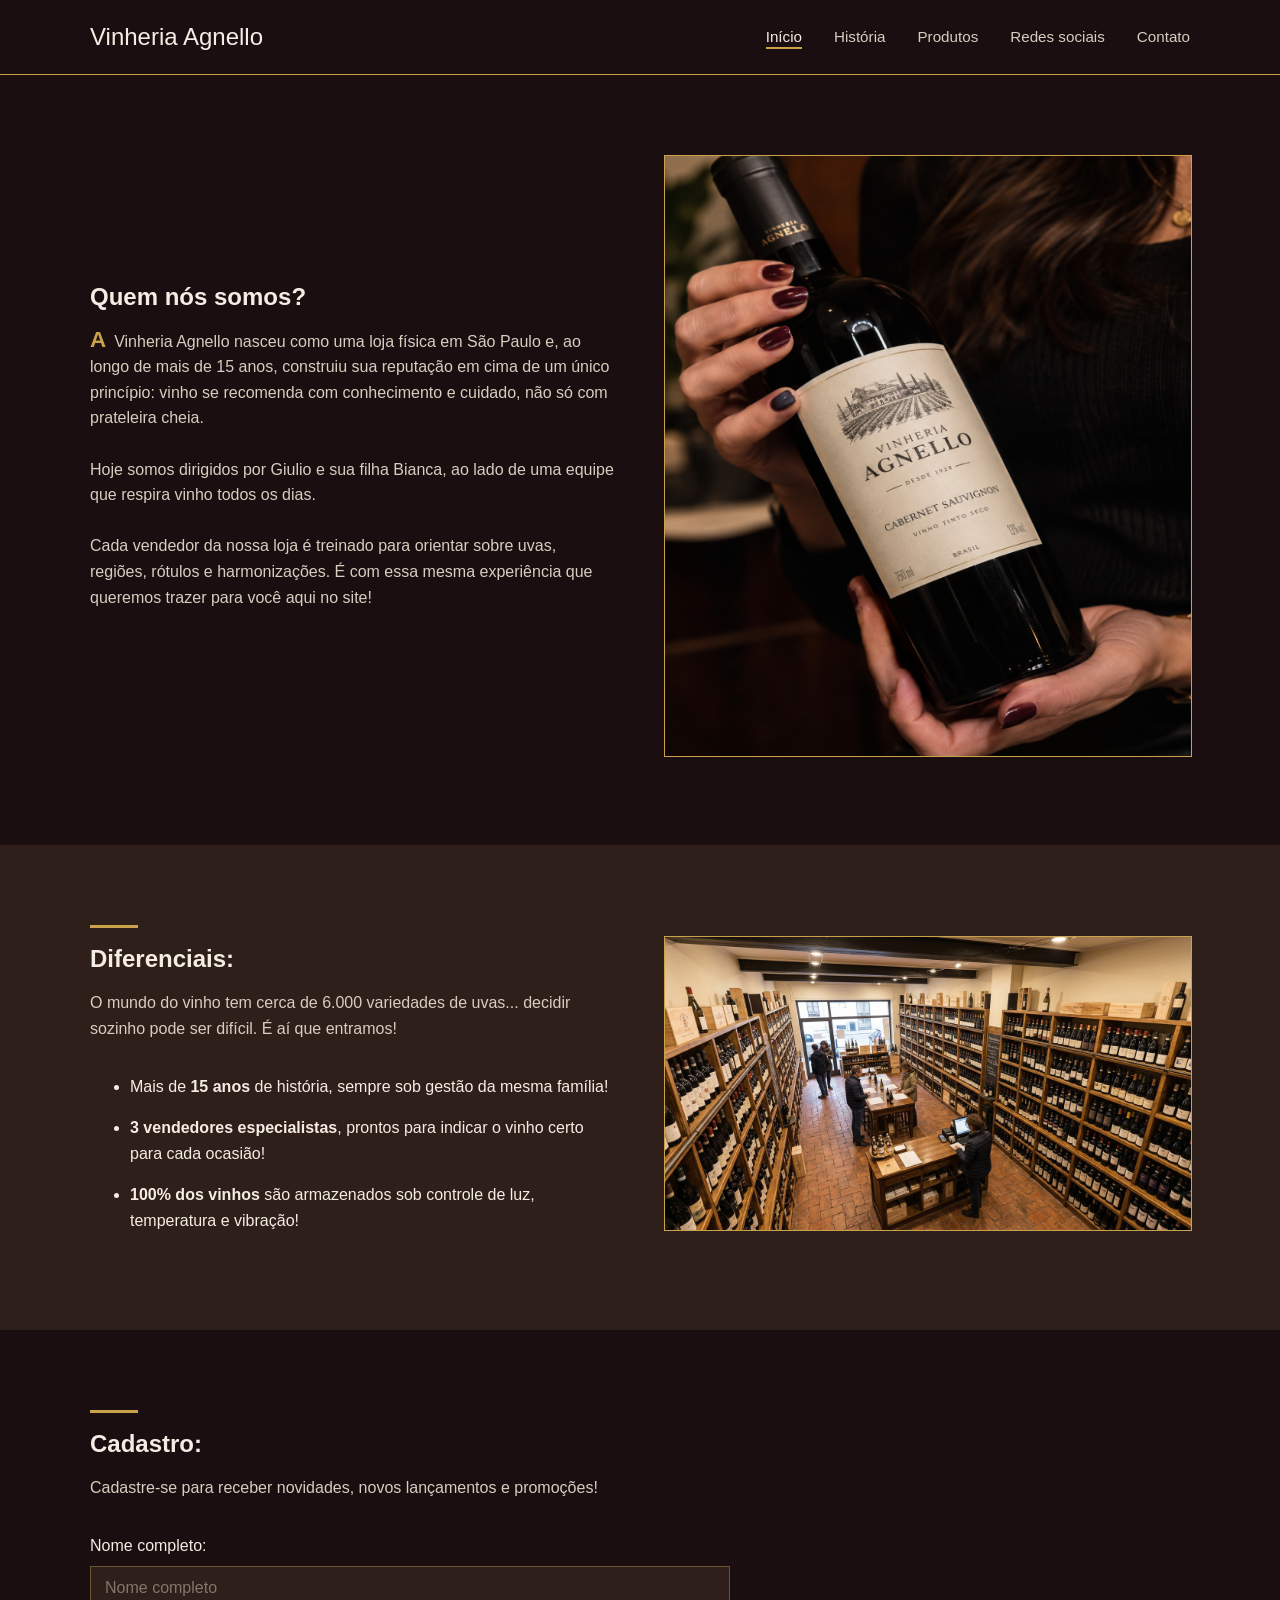
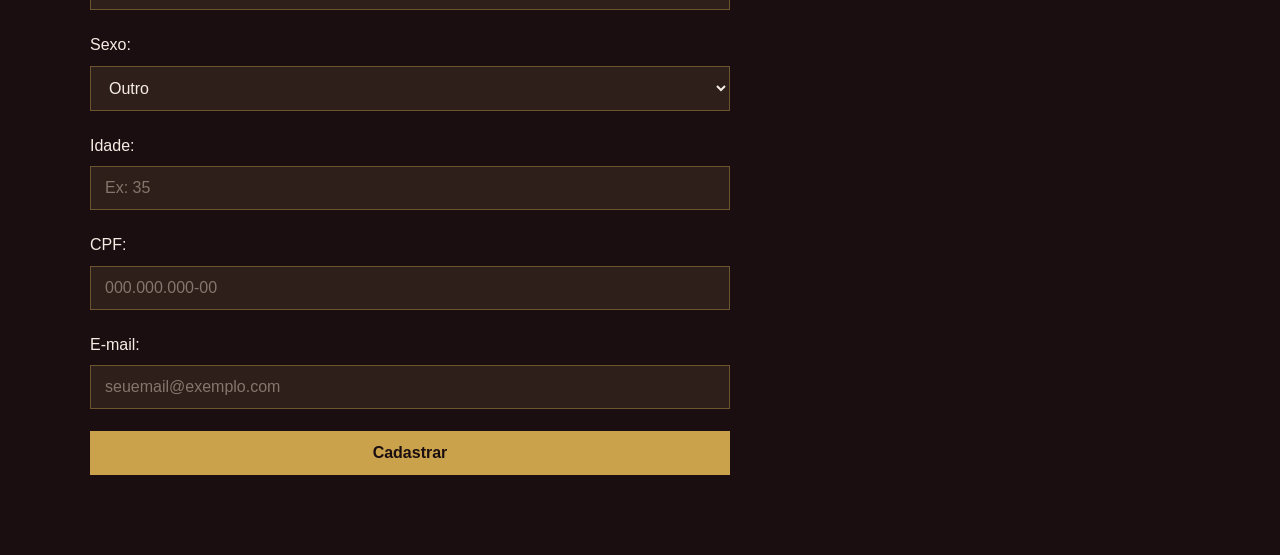
<file: index.html>
<!DOCTYPE html>
<html lang="pt-br">
<head>
    <meta charset="UTF-8">
    <meta name="viewport" content="width=device-width, initial-scale=1.0">
    <meta name="description" content="Vinheria Agnello: vinhos e consultoria especializada em São Paulo. Conheça a loja e cadastre-se para receber novidades.">
    <meta name="keywords" content="vinheria, vinhos, São Paulo, consultoria de vinhos, harmonização, Agnello">
    <link rel="stylesheet" href="src/css/style.css" /> 
    <link rel="stylesheet" href="src/css/efeitos.css">
    <title>Vinheria Agnello: Vinhos e Consultoria Especializada em São Paulo</title>                         
</head>
<body class="pagina">                                                              
    <!-- links das outras páginas -->
    <header class="cabecalho">                                                
        <div class="container barraNavegacao">
            <a href="index.html" class="marca">Vinheria <span>Agnello</span></a>
            <nav aria-label="Navegação principal">
                <ul class="menuPrincipal">
                    <li><a href="index.html" aria-current="page">Início</a></li>
                    <li><a href="src/pages/pag1Historia.html">História</a></li>
                    <li><a href="src/pages/pag2Produtos.html">Produtos</a></li>
                    <li><a href="src/pages/pag3RedesSociais.html">Redes sociais</a></li>
                    <li><a href="src/pages/pag4Contatos.html">Contato</a></li>
                </ul>
            </nav>
        </div>
    </header>
    <!-- -------------------------------------------------------------------------------------------- -->
    
    <main>
        <!-- mini apresentação -->
        <section class="secao">  
            <div class="container gradeSobre">
                <div>
                    <div class="cabecalhoSecao">
                        <h1>Quem nós somos?</h1>
                        <p> A Vinheria Agnello nasceu como uma loja física em São Paulo e, ao longo de mais de 15 anos, construiu sua reputação
                            em cima de um único princípio: vinho se recomenda com conhecimento e cuidado, não só com prateleira cheia. </p> <br>
                        <p> Hoje somos dirigidos por Giulio e sua filha Bianca, ao lado de uma equipe que respira vinho todos os dias. </p> <br>
                        <p> Cada vendedor da nossa loja é treinado para orientar sobre uvas, regiões, rótulos e harmonizações. É com essa mesma
                            experiência que queremos trazer para você aqui no site! </p> 
                    </div>
                </div>
                <div>
                    <img src="src/assets/imgs/segurando-vinho.png" width="500" height="600"/>
                </div>
            </div>
        </section>
        <!-- ---------------------------------------------------------------------------------------- -->

        <!-- o diferecial da empresa -->
        <section class="secao secaoAlt">
            <div class="container gradeSobre">
                <div>

                    <div class="cabecalhoSecao">
                        <h2>Diferenciais:</h2>
                        <p>O mundo do vinho tem cerca de 6.000 variedades de uvas... decidir sozinho pode ser difícil. É aí que entramos!</p>
                    </div>

                    <ul class="listaDiferenciais">
                        <li>
                            <p> Mais de <strong>15 anos</strong> de história, sempre sob gestão da mesma família!</p>
                        </li>

                        <li>
                            <p> <strong>3 vendedores especialistas</strong>, prontos para indicar o vinho certo para cada ocasião!</p>
                        </li>
                        
                        <li>
                            <p> <strong>100% dos vinhos</strong> são armazenados sob controle de luz, temperatura e vibração!</p>
                        </li>
                    </ul>
                </div>
                <div>
                    <img src="src/assets/imgs/interior-fora.png" />
                </div>
            </div>
        </section>
        <!-- ---------------------------------------------------------------------------------------- -->

        <!-- campo do formuláio -->
        <section class="secao" id="cadastro">
            <div class="container">

                <div class="cabecalhoSecao">
                    <h2>Cadastro:</h2>
                    <p>Cadastre-se para receber novidades, novos lançamentos e promoções!</p>
                </div>

                <form class="formularioCadastro">
                    <div class="campo">
                        <label for="nome">Nome completo:</label>
                        <input type="text" id="nome" name="nome" placeholder="Nome completo" required />
                    </div>

                    <div class="campo">
                        <label for="sexo">Sexo:</label>
                        <select id="sexo" name="sexo" required>
                            <option value="outro">Outro</option>
                            <option value="feminino">Feminino</option>
                            <option value="masculino">Masculino</option>
                        </select>
                    </div>

                    <div class="campo">
                        <label for="idade">Idade:</label>
                        <input type="number" id="idade" name="idade" min="18" max="120" placeholder="Ex: 35" required />
                    </div>

                    <div class="campo">
                        <label for="cpf">CPF:</label>
                        <input type="text" id="cpf" name="cpf" placeholder="000.000.000-00" inputmode="numeric" required />
                    </div>

                    <div class="campo">
                        <label for="email">E-mail:</label>
                        <input type="email" id="email" name="email" placeholder="seuemail@exemplo.com" required />
                    </div>

                    <button type="submit">Cadastrar</button>

                </form>
            </div>
        </section>
        <!-- ---------------------------------------------------------------------------------------- -->
  </main>
</body>
</html>
</file>
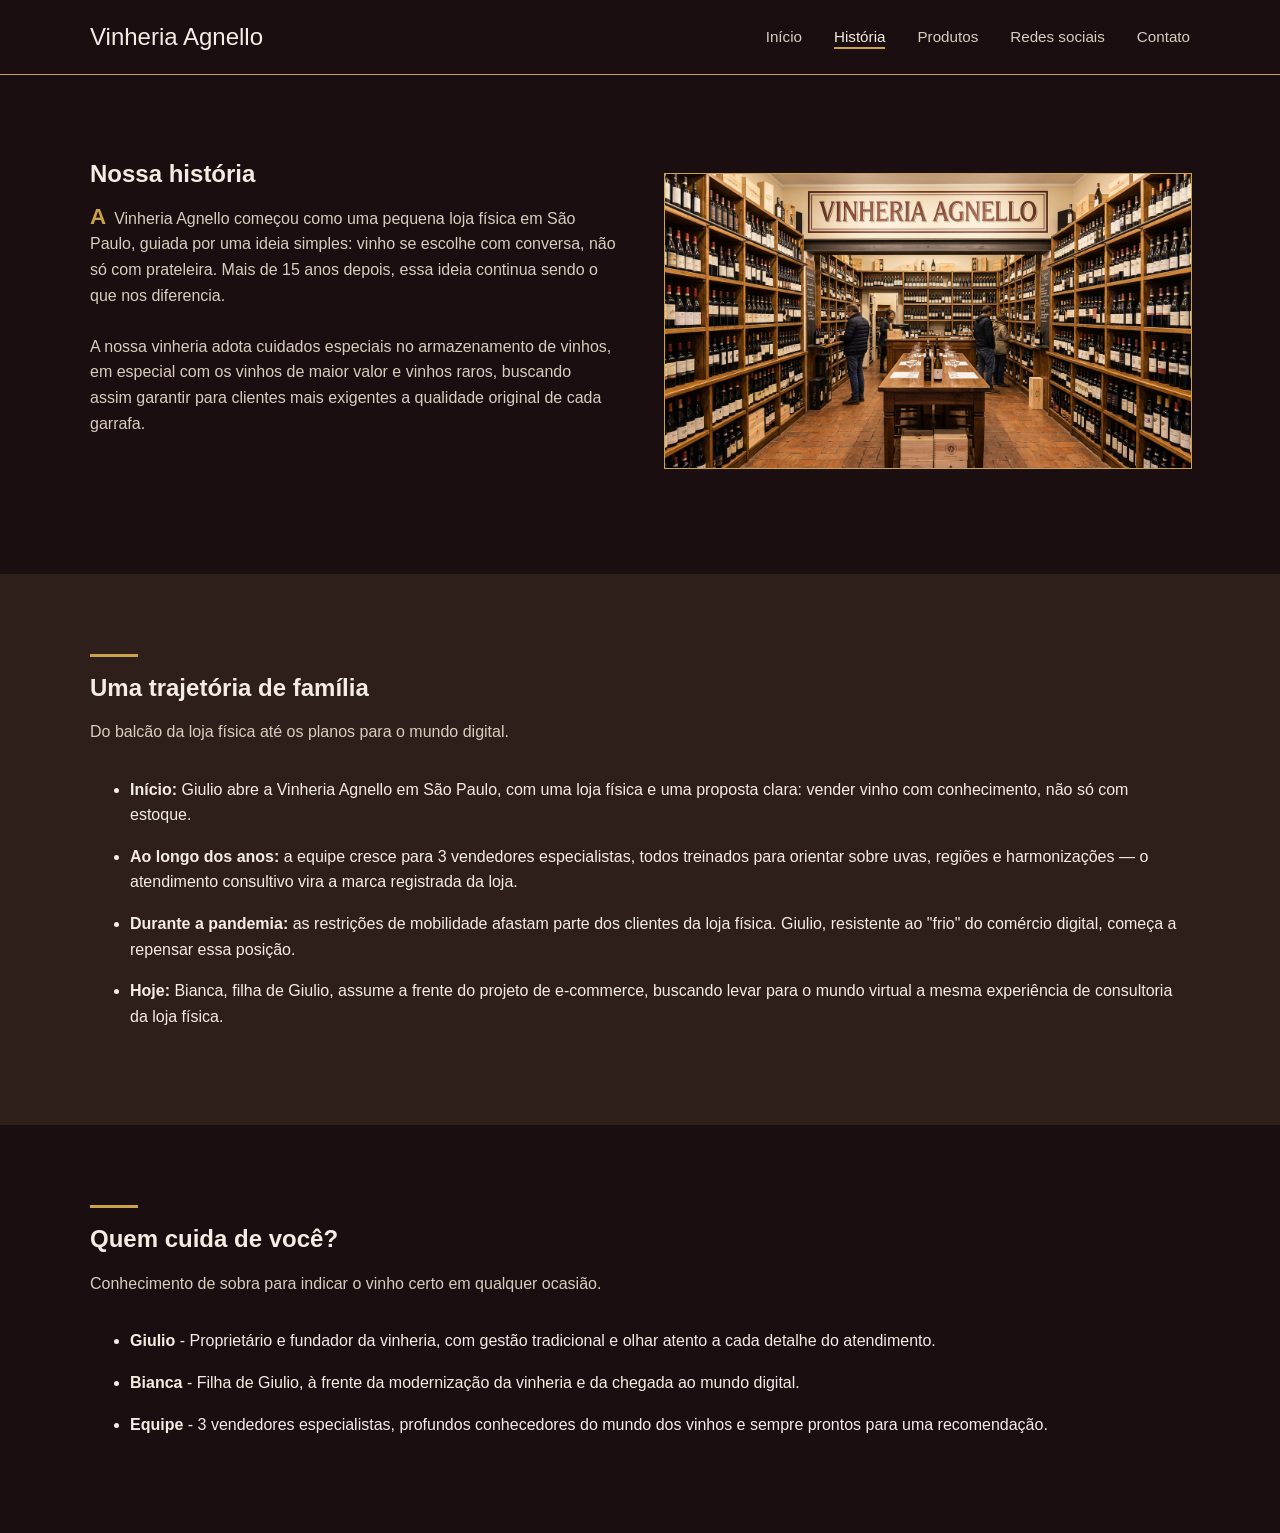
<file: src/pages/pag1Historia.html>
<!DOCTYPE html>
<html lang="pt-br">
<head>
    <meta charset="UTF-8">
    <meta name="viewport" content="width=device-width, initial-scale=1.0">
    <meta name="description" content="Conheça a história da Vinheria Agnello, loja familiar de São Paulo com mais de 15 anos de atendimento consultivo.">
    <meta name="keywords" content="história, vinheria, família Agnello, Giulio, Bianca, São Paulo">
    <link rel="stylesheet" href="../css/style.css" /> 
    <link rel="stylesheet" href="../css/efeitos.css">
    <title>Vinheria Agnello: História</title>
</head>
<body class="pagina">
    <!-- links das outras páginas -->
    <header class="cabecalho">                                                
        <div class="container barraNavegacao">
            <a href="../../index.html" class="marca">Vinheria <span>Agnello</span></a>
            <nav aria-label="Navegação principal">
                <ul class="menuPrincipal">
                    <li><a href="../../index.html">Início</a></li>
                    <li><a href="pag1Historia.html" aria-current="page">História</a></li>
                    <li><a href="pag2Produtos.html">Produtos</a></li>
                    <li><a href="pag3RedesSociais.html">Redes sociais</a></li>
                    <li><a href="pag4Contatos.html">Contato</a></li>
                </ul>
            </nav>
        </div>
    </header>
    <!-- -------------------------------------------------------------------------------------------- -->

    <main>

        <!-- apresentação -->
        <section class="secao">
            <div class="container gradeSobre">
                <div>
                    <div class="cabecalhoSecao">
                        <h1>Nossa história</h1>
                        <p> A Vinheria Agnello começou como uma pequena loja física em São Paulo, guiada por uma ideia simples: vinho se 
                            escolhe com conversa, não só com prateleira. Mais de 15 anos depois, essa ideia continua sendo o que nos diferencia.</p> <br>
                        <p> A nossa vinheria adota cuidados especiais no armazenamento de vinhos, em  especial com os vinhos de maior valor e 
                            vinhos raros, buscando assim garantir para clientes mais exigentes a qualidade original de cada garrafa. </p> <br>
                    </div>
                </div>
                <div>
                    <img src="../assets/imgs/interior.png" />
                </div>
            </div>
        </section>
        <!-- -------------------------------------------------------------------------------------------- -->

        <!-- história da loja no decorrer dos anos -->
        <section class="secao secaoAlt">
            <div class="container">
                <div class="cabecalhoSecao">
                    <h2>Uma trajetória de família</h2>
                    <p>Do balcão da loja física até os planos para o mundo digital.</p>
                </div>

                <ul>
                    <li>
                        <p><strong>Início:</strong> Giulio abre a Vinheria Agnello em São Paulo, com uma loja física e uma proposta clara: vender vinho com conhecimento,
                            não só com estoque. </p>
                    </li>
                    <li>
                        <p><strong>Ao longo dos anos:</strong> a equipe cresce para 3 vendedores especialistas, todos treinados para orientar sobre uvas, regiões e harmonizações —
                            o atendimento consultivo vira a marca registrada da loja. </p>
                    </li>
                    <li>
                        <p><strong>Durante a pandemia:</strong> as restrições de mobilidade afastam parte dos clientes da loja física. Giulio, resistente ao "frio" do comércio 
                            digital, começa a repensar essa posição. </p>
                    </li>
                    <li>
                        <p><strong>Hoje:</strong> Bianca, filha de Giulio, assume a frente do projeto de e-commerce, buscando levar para o mundo virtual a mesma
                            experiência de consultoria da loja física. </p>
                    </li>
                </ul>
            </div>
        </section>
        <!-- -------------------------------------------------------------------------------------------- -->

        <!-- membros da equipe -->
        <section class="secao">
            <div class="container">
                <div class="cabecalhoSecao">
                    <h2>Quem cuida de você?</h2>
                    <p>Conhecimento de sobra para indicar o vinho certo em qualquer ocasião.</p>
                </div>
                <ul>
                    <li>
                        <p><strong>Giulio</strong> - Proprietário e fundador da vinheria, com gestão tradicional e olhar atento a cada detalhe do atendimento.</p>
                    </li>
                    <li>
                        <p><strong>Bianca</strong> - Filha de Giulio, à frente da modernização da vinheria e da chegada ao mundo digital.</p>
                    </li>
                    <li>
                        <p><strong>Equipe</strong> - 3 vendedores especialistas, profundos conhecedores do mundo dos vinhos e sempre prontos para uma recomendação.</p>
                    </li>
                </ul>
            </div>
        </section>
        <!-- -------------------------------------------------------------------------------------------- -->

    </main>
</body>
</html>
</file>
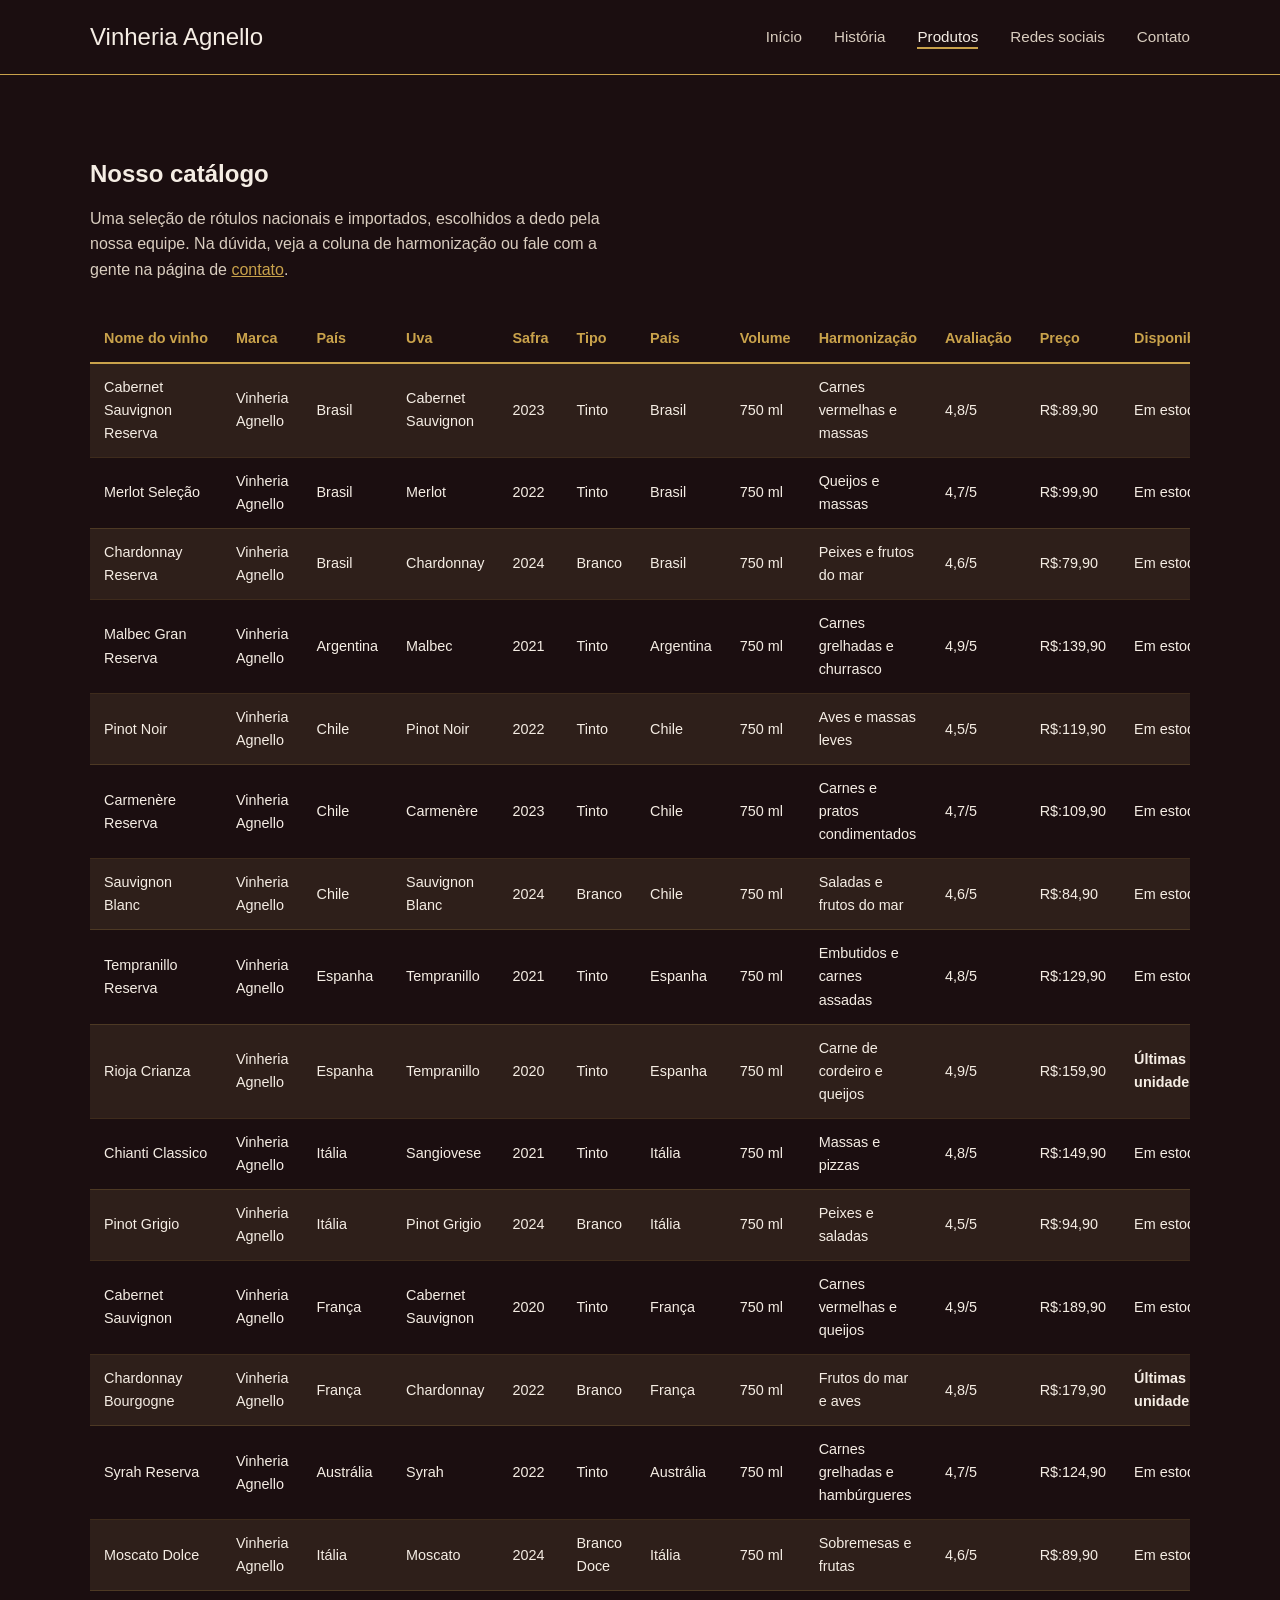
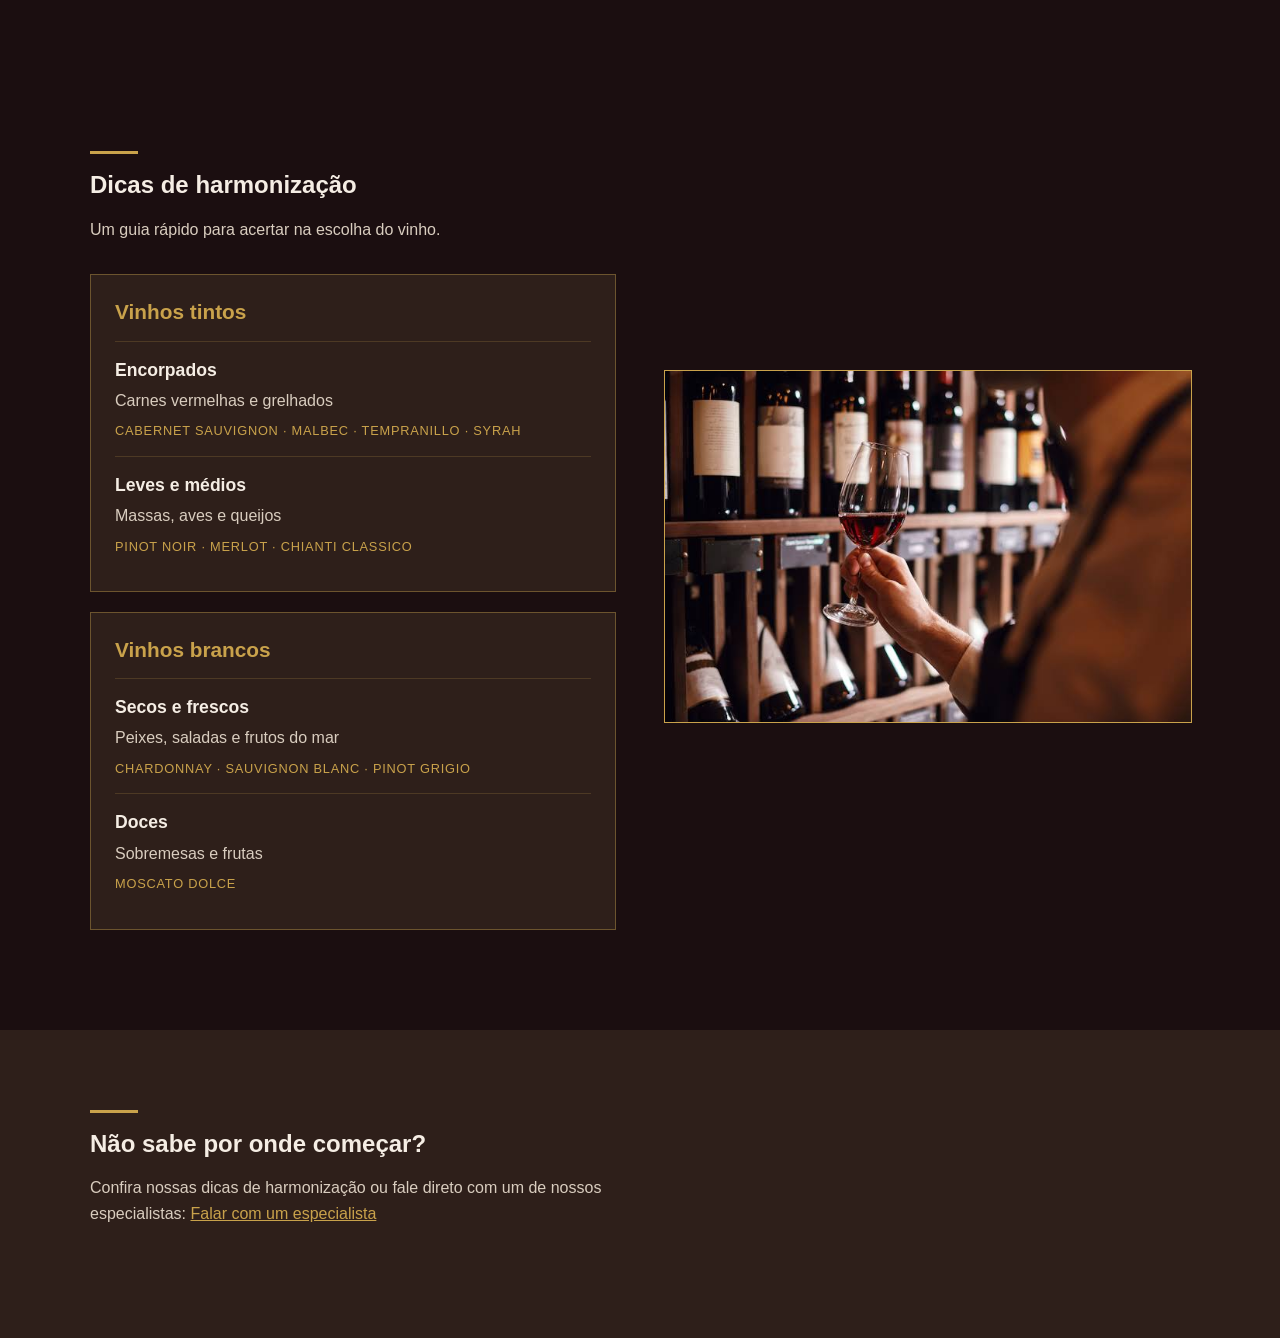
<file: src/pages/pag2Produtos.html>
<!DOCTYPE html>
<html lang="pt-br">
<head>
    <meta charset="UTF-8">
    <meta name="viewport" content="width=device-width, initial-scale=1.0">
    <meta name="description" content="Catálogo de vinhos da Vinheria Agnello: tintos e brancos nacionais e importados, com harmonização, preço e disponibilidade.">
    <meta name="keywords" content="catálogo de vinhos, vinhos tintos, vinhos brancos, harmonização, comprar vinho, preços">
    <link rel="stylesheet" href="../css/style.css" />
    <link rel="stylesheet" href="../css/efeitos.css">
    <title>Vinheria Agnello: Produtos</title>
</head>
<body class="pagina">
    <!-- links das outras páginas -->
    <header class="cabecalho">                                                
        <div class="container barraNavegacao">
            <a href="../../index.html" class="marca">Vinheria <span>Agnello</span></a>
            <nav aria-label="Navegação principal">
                <ul class="menuPrincipal">
                    <li><a href="../../index.html">Início</a></li>
                    <li><a href="pag1Historia.html">História</a></li>
                    <li><a href="pag2Produtos.html" aria-current="page">Produtos</a></li>
                    <li><a href="pag3RedesSociais.html">Redes sociais</a></li>
                    <li><a href="pag4Contatos.html">Contato</a></li>
                </ul>
            </nav>
        </div>
    </header>
    <!-- -------------------------------------------------------------------------------------------- -->
    <main>
        <!-- tabela de produtos -->
        <section class="secao">
            <div class="container">
                <div class="cabecalhoSecao">
                    <h1>Nosso catálogo</h1>
                    <p> Uma seleção de rótulos nacionais e importados, escolhidos a dedo pela nossa equipe. Na dúvida, veja a coluna de 
                        harmonização ou fale com a gente na página de <a href="pag4Contatos.html">contato</a>.</p>
                </div>
                <div class="tabelaRolagem">
                    <table class="tabelaProdutos">
			            <tr>
				            <th>Nome do vinho</th>
				            <th>Marca</th>
				            <th>País</th>
                            <th>Uva</th>
				            <th>Safra</th>
				            <th>Tipo</th>
				            <th>País</th>
                            <th>Volume</th>
				            <th>Harmonização</th>
				            <th>Avaliação</th>
				            <th>Preço</th>
                            <th>Disponibilidade</th>
			            </tr>
                        <tr>
                            <td>Cabernet Sauvignon Reserva</td>
                            <td>Vinheria Agnello</td>
                            <td>Brasil</td>
                            <td>Cabernet Sauvignon</td>
                            <td>2023</td>
                            <td>Tinto</td>
                            <td>Brasil</td>
                            <td>750 ml</td>
                            <td>Carnes vermelhas e massas</td>
                            <td>4,8/5</td>
                            <td>R$:89,90</td>
                            <td>Em estoque</td>
                        </tr>

                        <tr>
                            <td>Merlot Seleção</td>
                            <td>Vinheria Agnello</td>
                            <td>Brasil</td>
                            <td>Merlot</td>
                            <td>2022</td>
                            <td>Tinto</td>
                            <td>Brasil</td>
                            <td>750 ml</td>
                            <td>Queijos e massas</td>
                            <td>4,7/5</td>
                            <td>R$:99,90</td>
                            <td>Em estoque</td>
                        </tr>

                        <tr>
                            <td>Chardonnay Reserva</td>
                            <td>Vinheria Agnello</td>
                            <td>Brasil</td>
                            <td>Chardonnay</td>
                            <td>2024</td>
                            <td>Branco</td>
                            <td>Brasil</td>
                            <td>750 ml</td>
                            <td>Peixes e frutos do mar</td>
                            <td>4,6/5</td>
                            <td>R$:79,90</td>
                            <td>Em estoque</td>
                        </tr>

                        <tr>
                            <td>Malbec Gran Reserva</td>
                            <td>Vinheria Agnello</td>
                            <td>Argentina</td>
                            <td>Malbec</td>
                            <td>2021</td>
                            <td>Tinto</td>
                            <td>Argentina</td>
                            <td>750 ml</td>
                            <td>Carnes grelhadas e churrasco</td>
                            <td>4,9/5</td>
                            <td>R$:139,90</td>
                            <td>Em estoque</td>
                        </tr>

                        <tr>
                            <td>Pinot Noir</td>
                            <td>Vinheria Agnello</td>
                            <td>Chile</td>
                            <td>Pinot Noir</td>
                            <td>2022</td>
                            <td>Tinto</td>
                            <td>Chile</td>
                            <td>750 ml</td>
                            <td>Aves e massas leves</td>
                            <td>4,5/5</td>
                            <td>R$:119,90</td>
                            <td>Em estoque</td>
                        </tr>

                        <tr>
                            <td>Carmenère Reserva</td>
                            <td>Vinheria Agnello</td>
                            <td>Chile</td>
                            <td>Carmenère</td>
                            <td>2023</td>
                            <td>Tinto</td>
                            <td>Chile</td>
                            <td>750 ml</td>
                            <td>Carnes e pratos condimentados</td>
                            <td>4,7/5</td>
                            <td>R$:109,90</td>
                            <td>Em estoque</td>
                        </tr>

                        <tr>
                            <td>Sauvignon Blanc</td>
                            <td>Vinheria Agnello</td>
                            <td>Chile</td>
                            <td>Sauvignon Blanc</td>
                            <td>2024</td>
                            <td>Branco</td>
                            <td>Chile</td>
                            <td>750 ml</td>
                            <td>Saladas e frutos do mar</td>
                            <td>4,6/5</td>
                            <td>R$:84,90</td>
                            <td>Em estoque</td>
                        </tr>

                        <tr>
                            <td>Tempranillo Reserva</td>
                            <td>Vinheria Agnello</td>
                            <td>Espanha</td>
                            <td>Tempranillo</td>
                            <td>2021</td>
                            <td>Tinto</td>
                            <td>Espanha</td>
                            <td>750 ml</td>
                            <td>Embutidos e carnes assadas</td>
                            <td>4,8/5</td>
                            <td>R$:129,90</td>
                            <td>Em estoque</td>
                        </tr>

                        <tr>
                            <td>Rioja Crianza</td>
                            <td>Vinheria Agnello</td>
                            <td>Espanha</td>
                            <td>Tempranillo</td>
                            <td>2020</td>
                            <td>Tinto</td>
                            <td>Espanha</td>
                            <td>750 ml</td>
                            <td>Carne de cordeiro e queijos</td>
                            <td>4,9/5</td>
                            <td>R$:159,90</td>
                            <td class="ultimasUnidades">Últimas unidades</td>
                        </tr>

                        <tr>
                            <td>Chianti Classico</td>
                            <td>Vinheria Agnello</td>
                            <td>Itália</td>
                            <td>Sangiovese</td>
                            <td>2021</td>
                            <td>Tinto</td>
                            <td>Itália</td>
                            <td>750 ml</td>
                            <td>Massas e pizzas</td>
                            <td>4,8/5</td>
                            <td>R$:149,90</td>
                            <td>Em estoque</td>
                        </tr>
                        <tr>
                            <td>Pinot Grigio</td>
                            <td>Vinheria Agnello</td>
                            <td>Itália</td>
                            <td>Pinot Grigio</td>
                            <td>2024</td>
                            <td>Branco</td>
                            <td>Itália</td>
                            <td>750 ml</td>
                            <td>Peixes e saladas</td>
                            <td>4,5/5</td>
                            <td>R$:94,90</td>
                            <td>Em estoque</td>
                        </tr>

                        <tr>
                            <td>Cabernet Sauvignon</td>
                            <td>Vinheria Agnello</td>
                            <td>França</td>
                            <td>Cabernet Sauvignon</td>
                            <td>2020</td>
                            <td>Tinto</td>
                            <td>França</td>
                            <td>750 ml</td>
                            <td>Carnes vermelhas e queijos</td>
                            <td>4,9/5</td>
                            <td>R$:189,90</td>
                            <td>Em estoque</td>
                        </tr>

                        <tr>
                            <td>Chardonnay Bourgogne</td>
                            <td>Vinheria Agnello</td>
                            <td>França</td>
                            <td>Chardonnay</td>
                            <td>2022</td>
                            <td>Branco</td>
                            <td>França</td>
                            <td>750 ml</td>
                            <td>Frutos do mar e aves</td>
                            <td>4,8/5</td>
                            <td>R$:179,90</td>
                            <td class="ultimasUnidades">Últimas unidades</td>
                        </tr>

                        <tr>
                            <td>Syrah Reserva</td>
                            <td>Vinheria Agnello</td>
                            <td>Austrália</td>
                            <td>Syrah</td>
                            <td>2022</td>
                            <td>Tinto</td>
                            <td>Austrália</td>
                            <td>750 ml</td>
                            <td>Carnes grelhadas e hambúrgueres</td>
                            <td>4,7/5</td>
                            <td>R$:124,90</td>
                            <td>Em estoque</td>
                        </tr>

                        <tr>
                            <td>Moscato Dolce</td>
                            <td>Vinheria Agnello</td>
                            <td>Itália</td>
                            <td>Moscato</td>
                            <td>2024</td>
                            <td>Branco Doce</td>
                            <td>Itália</td>
                            <td>750 ml</td>
                            <td>Sobremesas e frutas</td>
                            <td>4,6/5</td>
                            <td>R$:89,90</td>
                            <td>Em estoque</td>
                        </tr>
                    </table>
                </div>
            </div>
        </section>
        <!-- -------------------------------------------------------------------------------------------- -->
        
        <!-- dicas de harmonização -->
        <section class="secao">
            <div class="container gradeSobre">
                <div>
                    <div class="cabecalhoSecao">
                        <h2>Dicas de harmonização</h2>
                        <p>Um guia rápido para acertar na escolha do vinho.</p>
                    </div>

                    <div class="cartaoHarmonizacao">
                        <h3>Vinhos tintos</h3>
                        <div class="grupoHarmonizacao">
                            <h4>Encorpados</h4>
                            <h5>Carnes vermelhas e grelhados</h5>
                            <h6>Cabernet Sauvignon · Malbec · Tempranillo · Syrah</h6>
                        </div>
                        <div class="grupoHarmonizacao">
                            <h4>Leves e médios</h4>
                            <h5>Massas, aves e queijos</h5>
                            <h6>Pinot Noir · Merlot · Chianti Classico</h6>
                        </div>
                    </div>

                    <div class="cartaoHarmonizacao">
                        <h3>Vinhos brancos</h3>
                        <div class="grupoHarmonizacao">
                            <h4>Secos e frescos</h4>
                            <h5>Peixes, saladas e frutos do mar</h5>
                            <h6>Chardonnay · Sauvignon Blanc · Pinot Grigio</h6>
                        </div>
                        <div class="grupoHarmonizacao">
                            <h4>Doces</h4>
                            <h5>Sobremesas e frutas</h5>
                            <h6>Moscato Dolce</h6>
                        </div>
                    </div>
                </div>
                <div>
                    <img src="../assets/imgs/vinhos.png"/>
                </div>
            </div>
        </section>
        <!-- -------------------------------------------------------------------------------------------- -->
        
        <!-- entrar em contato com um especialista -->
        <section class="secao secaoAlt">
            <div class="container">
                <div class="cabecalhoSecao">
                    <h2>Não sabe por onde começar?</h2>
                    <p>Confira nossas dicas de harmonização ou fale direto com um de nossos especialistas: <a href="pag4Contatos.html">
                        Falar com um especialista</a></p>
                </div>
            </div>
        </section>
        <!-- -------------------------------------------------------------------------------------------- -->
    </main>   
</body>
</html>
</file>
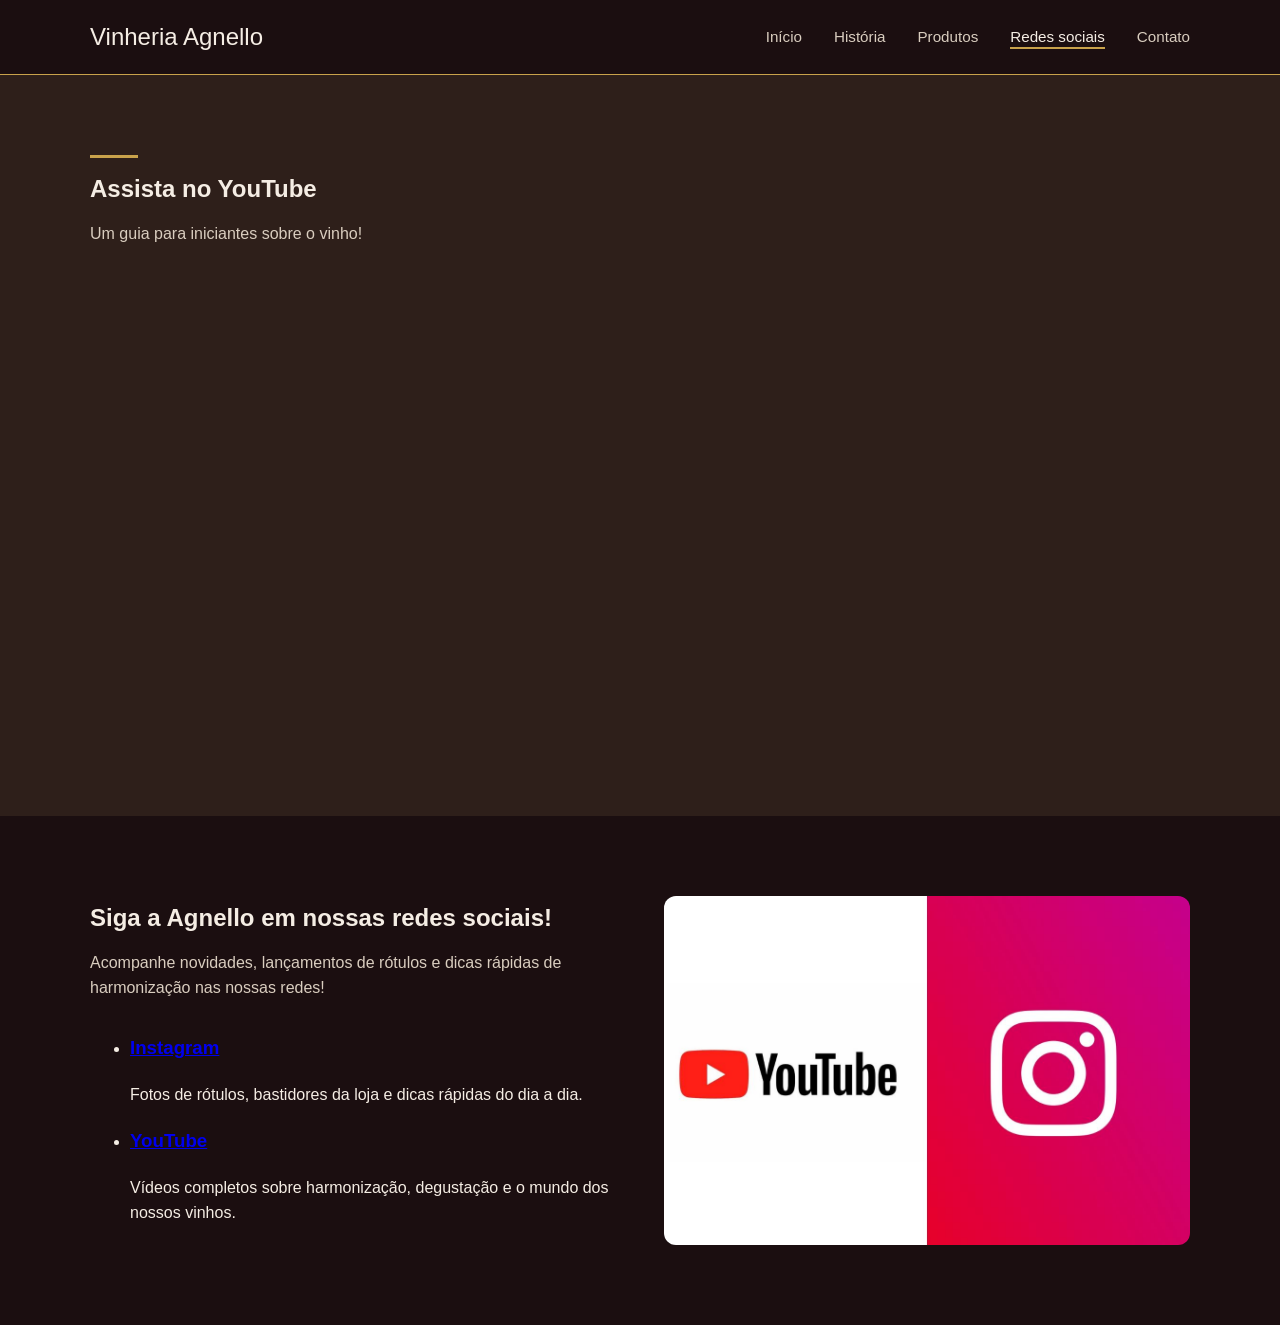
<file: src/pages/pag3RedesSociais.html>
<!DOCTYPE html>
<html lang="pt-br">
<head>
    <meta charset="UTF-8">
    <meta name="viewport" content="width=device-width, initial-scale=1.0">
    <meta name="description" content="Siga a Vinheria Agnello no Instagram e no YouTube e acompanhe lançamentos, bastidores e dicas de harmonização.">
    <meta name="keywords" content="redes sociais, Instagram, YouTube, vinheria, dicas de vinho">
    <link rel="stylesheet" href="../css/style.css" />
    <link rel="stylesheet" href="../css/efeitos.css">
    <title>Vinheria Agnello: Redes Sociais</title>
</head>
<body class="pagina">
    <!-- links das outras páginas -->
    <header class="cabecalho">                                                
        <div class="container barraNavegacao">
            <a href="../../index.html" class="marca">Vinheria <span>Agnello</span></a>
            <nav aria-label="Navegação principal">
                <ul class="menuPrincipal">
                    <li><a href="../../index.html">Início</a></li>
                    <li><a href="pag1Historia.html">História</a></li>
                    <li><a href="pag2Produtos.html">Produtos</a></li>
                    <li><a href="pag3RedesSociais.html" aria-current="page">Redes sociais</a></li>
                    <li><a href="pag4Contatos.html">Contato</a></li>
                </ul>
            </nav>
        </div>
    </header>

    <!-- vídeo -->
    <section class="secao secaoAlt">
        <div class="container">
            <div class="cabecalhoSecao">
                <h2>Assista no YouTube</h2>
                <p>Um guia para iniciantes sobre o vinho!</p>
            </div>
            <div class="videoRedes">
                <iframe width="560" height="315" src="https://www.youtube.com/embed/Ac559iPwbEs?si=Tt2a9tq-FKcSCpgZ" title="YouTube video player" frameborder="0" 
                allow="accelerometer; autoplay; clipboard-write; encrypted-media; gyroscope; picture-in-picture; web-share" referrerpolicy="strict-origin-when-cross-origin" 
                allowfullscreen></iframe>
            </div>
        </div>
    </section>
    <!-- -------------------------------------------------------------------------------------------- -->
     
    <!-- -------------------------------------------------------------------------------------------- -->
    <main>
        <!-- links das redes sociais -->
        <section class="secao">
            <div class="container">
                <div class="redesLayout">
                    <div class="redesTexto">
                        <div class="cabecalhoSecao">
                            <h1>Siga a Agnello em nossas redes sociais!</h1>
                            <p>Acompanhe novidades, lançamentos de rótulos e dicas rápidas de harmonização nas nossas redes!</p>
                        </div>
                        <ul>
                            <li>
                                <a href="https://www.instagram.com/" target="_blank" rel="noopener">
                                    <h3>Instagram</h3></a>
                                <p>Fotos de rótulos, bastidores da loja e dicas rápidas do dia a dia.</p>
                            </li>
                            <li>
                                <a href="https://www.youtube.com/" target="_blank" rel="noopener">
                                    <h3>YouTube</h3></a>
                                <p>Vídeos completos sobre harmonização, degustação e o mundo dos nossos vinhos.</p>
                            </li>
                        </ul>
                    </div>
                    <figure class="redesImagem">
                        <img src="../assets/imgs/instagram-youtube.png">
                    </figure>
                </div>
            </div>
        </section>
        <!-- -------------------------------------------------------------------------------------------- -->
    </main>    
</body>
</html>
</file>
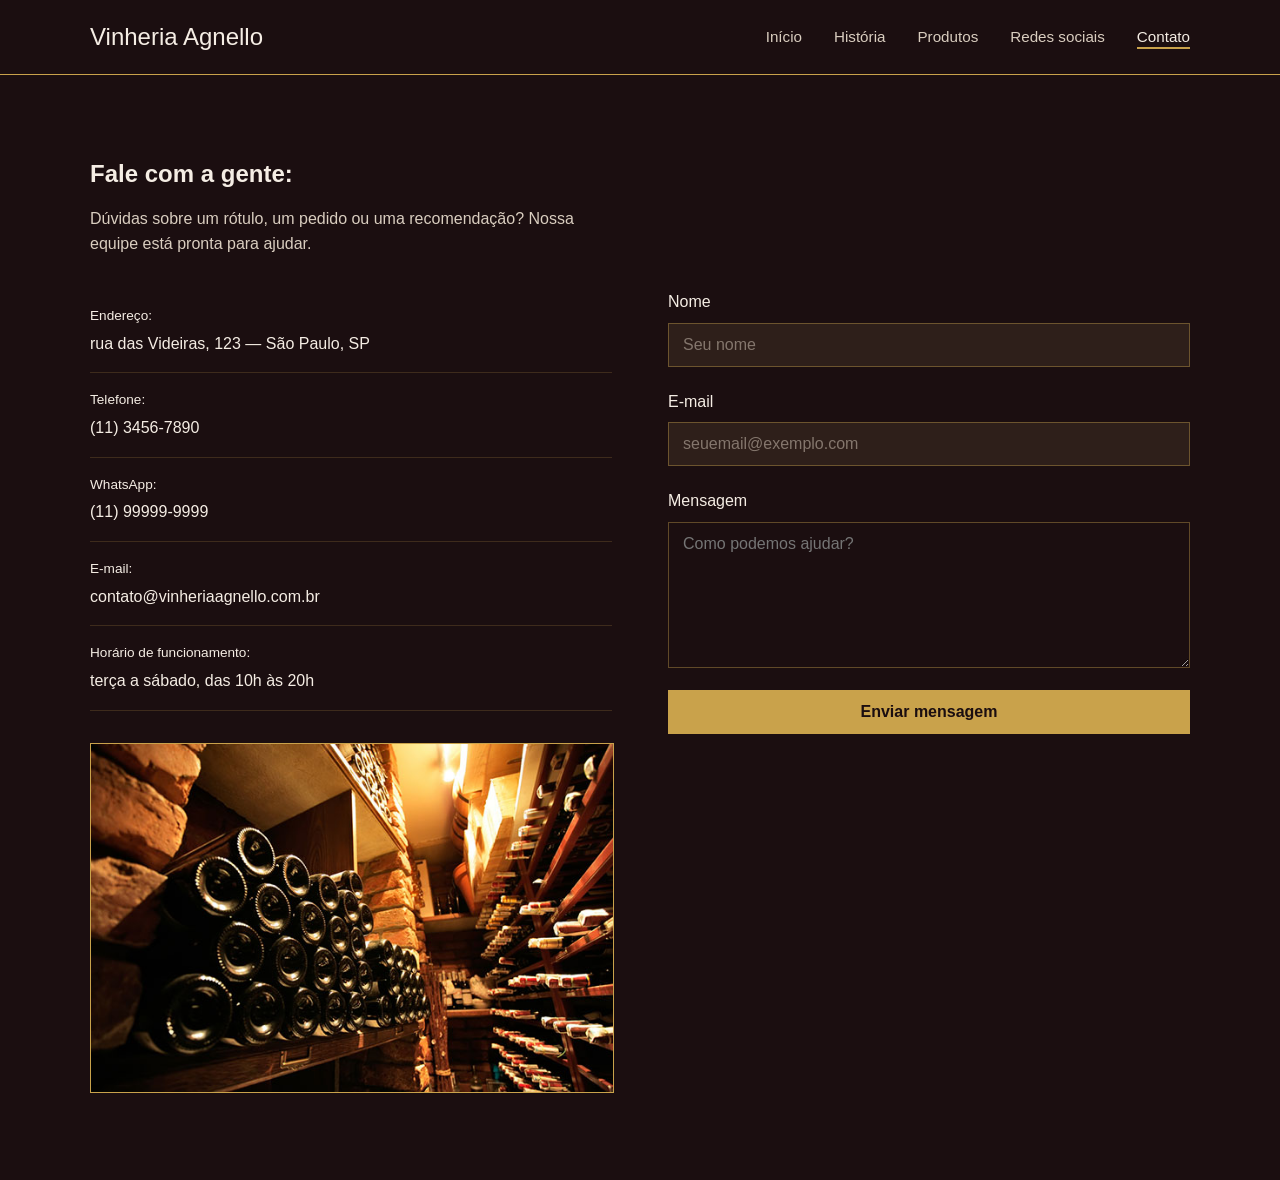
<file: src/pages/pag4Contatos.html>
<!DOCTYPE html>
<html lang="pt-br">
<head>
    <meta charset="UTF-8">
    <meta name="viewport" content="width=device-width, initial-scale=1.0">
    <meta name="description" content="Fale com a Vinheria Agnello: endereço, telefone, WhatsApp, e-mail e formulário de contato.">
    <meta name="keywords" content="contato, vinheria, telefone, WhatsApp, endereço, São Paulo">
    <link rel="stylesheet" href="../css/style.css" />
    <link rel="stylesheet" href="../css/efeitos.css">
    <title>Vinheria Agnello: Contatos</title>
</head>
<body class="pagina">
    <!-- links das outras páginas -->
    <header class="cabecalho">                                                
        <div class="container barraNavegacao">
            <a href="../../index.html" class="marca">Vinheria <span>Agnello</span></a>
            <nav aria-label="Navegação principal">
                <ul class="menuPrincipal">
                    <li><a href="../../index.html">Início</a></li>
                    <li><a href="pag1Historia.html">História</a></li>
                    <li><a href="pag2Produtos.html">Produtos</a></li>
                    <li><a href="pag3RedesSociais.html">Redes sociais</a></li>
                    <li><a href="pag4Contatos.html" aria-current="page">Contato</a></li>
                </ul>
            </nav>
        </div>
    </header>
    <!-- -------------------------------------------------------------------------------------------- -->
    <main>
        <!-- area para os contatos e dúvidas -->
        <section class="secao">
            <div class="container">
                <div class="cabecalhoSecao">
                    <h1>Fale com a gente:</h1>
                    <p>Dúvidas sobre um rótulo, um pedido ou uma recomendação? Nossa equipe está pronta para ajudar.</p>
                </div>

                <div class="gradeContato">
                    <div>
                        <ul class="listaContato">
                            <li>
                                <strong>Endereço:</strong>
                                <span>rua das Videiras, 123 — São Paulo, SP</span>
                            </li>
                            <li>
                                <strong>Telefone:</strong>
                                <span>(11) 3456-7890</span>
                            </li>
                            <li>
                                <strong>WhatsApp:</strong>
                                <span>(11) 99999-9999</span>
                            </li>
                            <li>
                                <strong>E-mail:</strong>
                                <span>contato@vinheriaagnello.com.br</span>
                            </li>
                            <li>
                                <strong>Horário de funcionamento:</strong>
                                <span>terça a sábado, das 10h às 20h</span>
                            </li>
                        </ul>
                        <img src="../assets/imgs/adega.png"  />
                    </div>

                    <div>
                        <form class="formularioCadastro" action="#" method="get">
                            <div class="campo">
                                <label for="nome-contato">Nome</label>
                                <input type="text" id="nome-contato" name="nome" placeholder="Seu nome" required />
                            </div>

                            <div class="campo">
                                <label for="email-contato">E-mail</label>
                                <input type="email" id="email-contato" name="email" placeholder="seuemail@exemplo.com" required />
                            </div>

                            <div class="campo">
                                <label for="mensagem">Mensagem</label>
                                <textarea id="mensagem" name="mensagem" placeholder="Como podemos ajudar?" required></textarea>
                            </div>

                            <button type="submit">Enviar mensagem</button>
                        </form>
                    </div>
                </div>
            </div>
        </section>
        <!-- -------------------------------------------------------------------------------------------- -->
    </main>
</body>
</html>
</file>
<file: src/css/style.css>
/* estilo das páginas */
.pagina {
  margin: 0;                         
  background-color: #1b0e10;     
  color: #f5ede4;                  
  font-family: "Inter", sans-serif;  
  line-height: 1.6;                  
}

/* ------------------------------------------------------------------------------------------------------------ */

/* estilo utilizados na página: index e etc */
.cabecalho {
  background-color: #1b0e10;
  border-bottom: 1px solid #c9a24b;  
  padding: 18px 0;                    
}

.barraNavegacao {
  display: flex;                    
  align-items: center;
  justify-content: space-between;   
  max-width: 1100px;               
  margin: 0 auto;
  padding: 0 24px;                  
}

.marca {
  font-size: 1.5rem;
  color: #f5ede4;
  text-decoration: none;   
}

.menuPrincipal {
  list-style: none;  
  display: flex;      
  gap: 32px;
  margin: 0;
  padding: 0;
}

.menuPrincipal a {
  color: #d9cdbf;
  text-decoration: none;
  font-size: 0.95rem;
}

.container {
  max-width: 1100px;
  margin: 0 auto;
  padding: 0 24px;
}

.secao {
  padding: 80px 0;
}

.secaoAlt {
  background-color: #2e1f1a;
}

.cabecalhoSecao {
  max-width: 60ch;
  margin-bottom: 32px;
}

.cabecalhoSecao h1, .cabecalhoSecao h2 {
  color: #f5ede4;
  margin: 0 0 12px;
}

.cabecalhoSecao p {
  color: #d9cdbf;
  margin: 0;
}

.gradeSobre {
  display: grid;
  grid-template-columns: 1fr 1fr;
  gap: 48px;
  align-items: center;
}

.gradeSobre img {
  width: 100%;
  border: 1px solid #c9a24b;
}

.formularioCadastro {
  max-width: 640px;
  display: grid;
  gap: 22px;
}

.campo {
  display: grid;
  gap: 8px;
}

.listaContato strong {
  display: block;
  color: #c9a24b;
  font-size: 0.85rem;
  margin-bottom: 4px;
  font-weight: 500;
}

.listaContato span {
  color: #d9cdbf;
}

.campo textarea {
  background-color: #1b0e10;
  border: 1px solid rgba(201, 162, 75, 0.4);
  color: #f5ede4;
  font-family: "Inter", sans-serif;
  font-size: 1rem;
  padding: 12px 14px;
  resize: vertical;
  min-height: 120px;
}

.campo input::placeholder {
  color: rgba(217, 205, 191, 0.5);
}

#sexo option {
  background-color: #2e1f1a;
  color: #f5ede4;
}

.campo input, .campo select, .campo textarea {
  background-color: #2e1f1a;
  border: 1px solid rgba(201, 162, 75, 0.4);
  color: #f5ede4;
  font-family: "Inter", sans-serif;
  font-size: 1rem;
  padding: 12px 14px;
}

/* ------------------------------------------------------------------------------------------------------------ */

/* estilo utilizados na página: contato  */

.gradeContato {
  display: grid;
  grid-template-columns: 1fr 1fr;
  gap: 56px;
}

.listaContato {
  list-style: none;
  margin: 0 0 32px;
  padding: 0;
}

.gradeContato img {
  width: 100%;
  height: auto;
  border: 1px solid #c9a24b;
}

.listaContato li {
  padding: 16px 0;
  border-bottom: 1px solid rgba(201, 162, 75, 0.2);
}

.listaContato strong {
  display: block;
  color: var(--cor-dourado);
  font-size: 0.85rem;
  margin-bottom: 4px;
  font-weight: 500;
}

.listaContato span {
  color: var(--cor-texto-suave);
}

.campo textarea {
  background-color: var(--cor-fundo);
  border: 1px solid rgba(201, 162, 75, 0.4);
  color: var(--cor-papel);
  font-family: var(--fonte-corpo);
  font-size: 1rem;
  padding: 12px 14px;
  resize: vertical;
  min-height: 120px;
}

/* ------------------------------------------------------------------------------------------------------------ */

/* estilo utilizados na página: redes sociais */

.redesLayout {
    display: grid;
    grid-template-columns: 1fr 1fr;
    gap: 48px;
    align-items: center;
}

.redesImagem {
    margin: 0;
}

.redesImagem img {
    width: 100%;
    height: auto;
    display: block;
    border-radius: 12px;
    object-fit: cover;
}

.videoRedes {
  max-width: 800px;
  aspect-ratio: 16 / 9;
}

.videoRedes iframe {
  width: 100%;
  height: 100%;
  border: 0;
}

/* ------------------------------------------------------------------------------------------------------------ */

/* estilo estilo utilizados na página: produtos */

.cartaoHarmonizacao {
  background-color: #2e1f1a;
  border: 1px solid rgba(201, 162, 75, 0.4);
  padding: 20px 24px;
  margin-bottom: 20px;
}

.cartaoHarmonizacao h3 {
  margin: 0 0 12px;
  font-size: 1.3rem;
  color: #c9a24b;
}

.grupoHarmonizacao {
  padding: 14px 0;
  border-top: 1px solid rgba(201, 162, 75, 0.2);
}

.grupoHarmonizacao h4 {
  margin: 0 0 4px;
  font-size: 1.1rem;
  color: #f5ede4;
}

.grupoHarmonizacao h5 {
  margin: 0 0 8px;
  font-size: 1rem;
  font-weight: 400;
  color: #d9cdbf;
}

.grupoHarmonizacao h6 {
  margin: 0;
  font-size: 0.8rem;
  font-weight: 500;
  letter-spacing: 0.06em;
  text-transform: uppercase;
  color: #c9a24b;
}

/* ------------------------------------------------------------------------------------------------------------ */
</file>
<file: src/css/efeitos.css>
/* animação das páginas */

@keyframes entradaSuave {
  from {
    opacity: 0;
    transform: translateY(24px);
  }
  to {
    opacity: 1;
    transform: translateY(0);
  }
}

@keyframes pulsar {
  0%, 100% {
    color: #f5ede4;
    text-shadow: 0 0 0 rgba(201, 162, 75, 0);
  }
  50% {
    color: #c9a24b;
    text-shadow: 0 0 10px rgba(201, 162, 75, 0.8);
  }
}

.secao .container {
  animation: entradaSuave 0.8s ease-out both;
}

.ultimasUnidades {
  animation: pulsar 2s ease-in-out infinite;
  font-weight: 600;
}

/* ------------------------------------------------------------------------------------------------------------ */

/* pseudo-elementos */

::selection {
  background-color: #c9a24b;
  color: #1b0e10;
}

.menuPrincipal a {
  position: relative;
  padding-bottom: 4px;
  transition: color 0.3s ease;
}

.menuPrincipal a::after {
  content: "";
  position: absolute;
  left: 0;
  bottom: 0;
  width: 100%;
  height: 2px;
  background-color: #c9a24b;
  transform: scaleX(0);            
  transform-origin: left;
  transition: transform 0.3s ease;
}

.menuPrincipal a:hover::after, .menuPrincipal a[aria-current="page"]::after {
  transform: scaleX(1);
}

.cabecalhoSecao h2::before {
  content: "";
  display: block;
  width: 48px;
  height: 3px;
  margin-bottom: 12px;
  background-color: #c9a24b;
  transition: width 0.4s ease;
}

.cabecalhoSecao:hover h2::before {
  width: 96px;
}

.gradeSobre .cabecalhoSecao h1 + p::first-letter {
  font-size: 1.4rem;
  font-weight: 700;
  color: #c9a24b;
  float: left;
  line-height: 1;
  margin-right: 8px;
}

/* ------------------------------------------------------------------------------------------------------------ */

/* pseudo-classes e transições */

.menuPrincipal a:not([aria-current="page"]):hover {
  color: #c9a24b;
}

.menuPrincipal a[aria-current="page"] {
  color: #f5ede4;
}

.marca {
  transition: color 0.3s ease;
}

.marca:hover {
  color: #c9a24b;
}

.campo input, .campo select, .campo textarea {
  transition: border-color 0.3s ease, box-shadow 0.3s ease;
}

.campo input:focus, .campo select:focus, .campo textarea:focus {
  outline: none;
  border-color: #c9a24b;
  box-shadow: 0 0 0 3px rgba(201, 162, 75, 0.25);
}

button {
  background-color: #c9a24b;
  color: #1b0e10;
  border: 1px solid #c9a24b;
  font-family: "Inter", sans-serif;
  font-size: 1rem;
  font-weight: 600;
  padding: 12px 24px;
  cursor: pointer;
  transition: background-color 0.3s ease, color 0.3s ease,
              transform 0.2s ease, box-shadow 0.3s ease;
}

button:hover {
  background-color: transparent;
  color: #c9a24b;
  transform: scale(1.05);            /* TRANSFORMAÇÃO 2: scale */
  box-shadow: 0 6px 16px rgba(0, 0, 0, 0.4);
}

button:active {
  transform: scale(0.97);
}

button:focus-visible, a:focus-visible {
  outline: 2px solid #c9a24b;
  outline-offset: 3px;
}

.cabecalhoSecao a {
  color: #c9a24b;
  transition: color 0.3s ease;
}

.cabecalhoSecao a:hover {
  color: #f5ede4;
}

.cartaoHarmonizacao {
  transition: transform 0.3s ease, box-shadow 0.3s ease, border-color 0.3s ease;
}

.cartaoHarmonizacao:hover {
  transform: translateY(-6px);       
  border-color: #c9a24b;
  box-shadow: 0 10px 24px rgba(0, 0, 0, 0.5);
}

.gradeSobre img, .gradeContato img, .redesImagem img {
  transition: transform 0.4s ease, box-shadow 0.4s ease;
}

.gradeSobre img:hover, .gradeContato img:hover, .redesImagem img:hover {
  transform: scale(1.03);
  box-shadow: 0 10px 28px rgba(0, 0, 0, 0.5);
}

/* ------------------------------------------------------------------------------------------------------------ */

/* pseudo-classes adicionais para a tabela em "pag2Produtos.html" */

.tabelaRolagem {
  overflow-x: auto;
}

.tabelaProdutos {
  width: 100%;
  border-collapse: collapse;
  font-size: 0.9rem;
}

.tabelaProdutos th, .tabelaProdutos td {
  padding: 12px 14px;
  text-align: left;
  border-bottom: 1px solid rgba(201, 162, 75, 0.2);
}

.tabelaProdutos th {
  color: #c9a24b;
  border-bottom: 2px solid #c9a24b;
  white-space: nowrap;
}

.tabelaProdutos tr:nth-child(even) {
  background-color: #2e1f1a;
}

.tabelaProdutos tr {
  transition: background-color 0.3s ease;
}

.tabelaProdutos tr:not(:first-child):hover {
  background-color: rgba(201, 162, 75, 0.15);
}

/* ------------------------------------------------------------------------------------------------------------ */

/* acessibilidade */

@media (prefers-reduced-motion: reduce) {
  *,
  *::before,
  *::after {
    animation: none !important;
    transition: none !important;
  }
}
</file>
